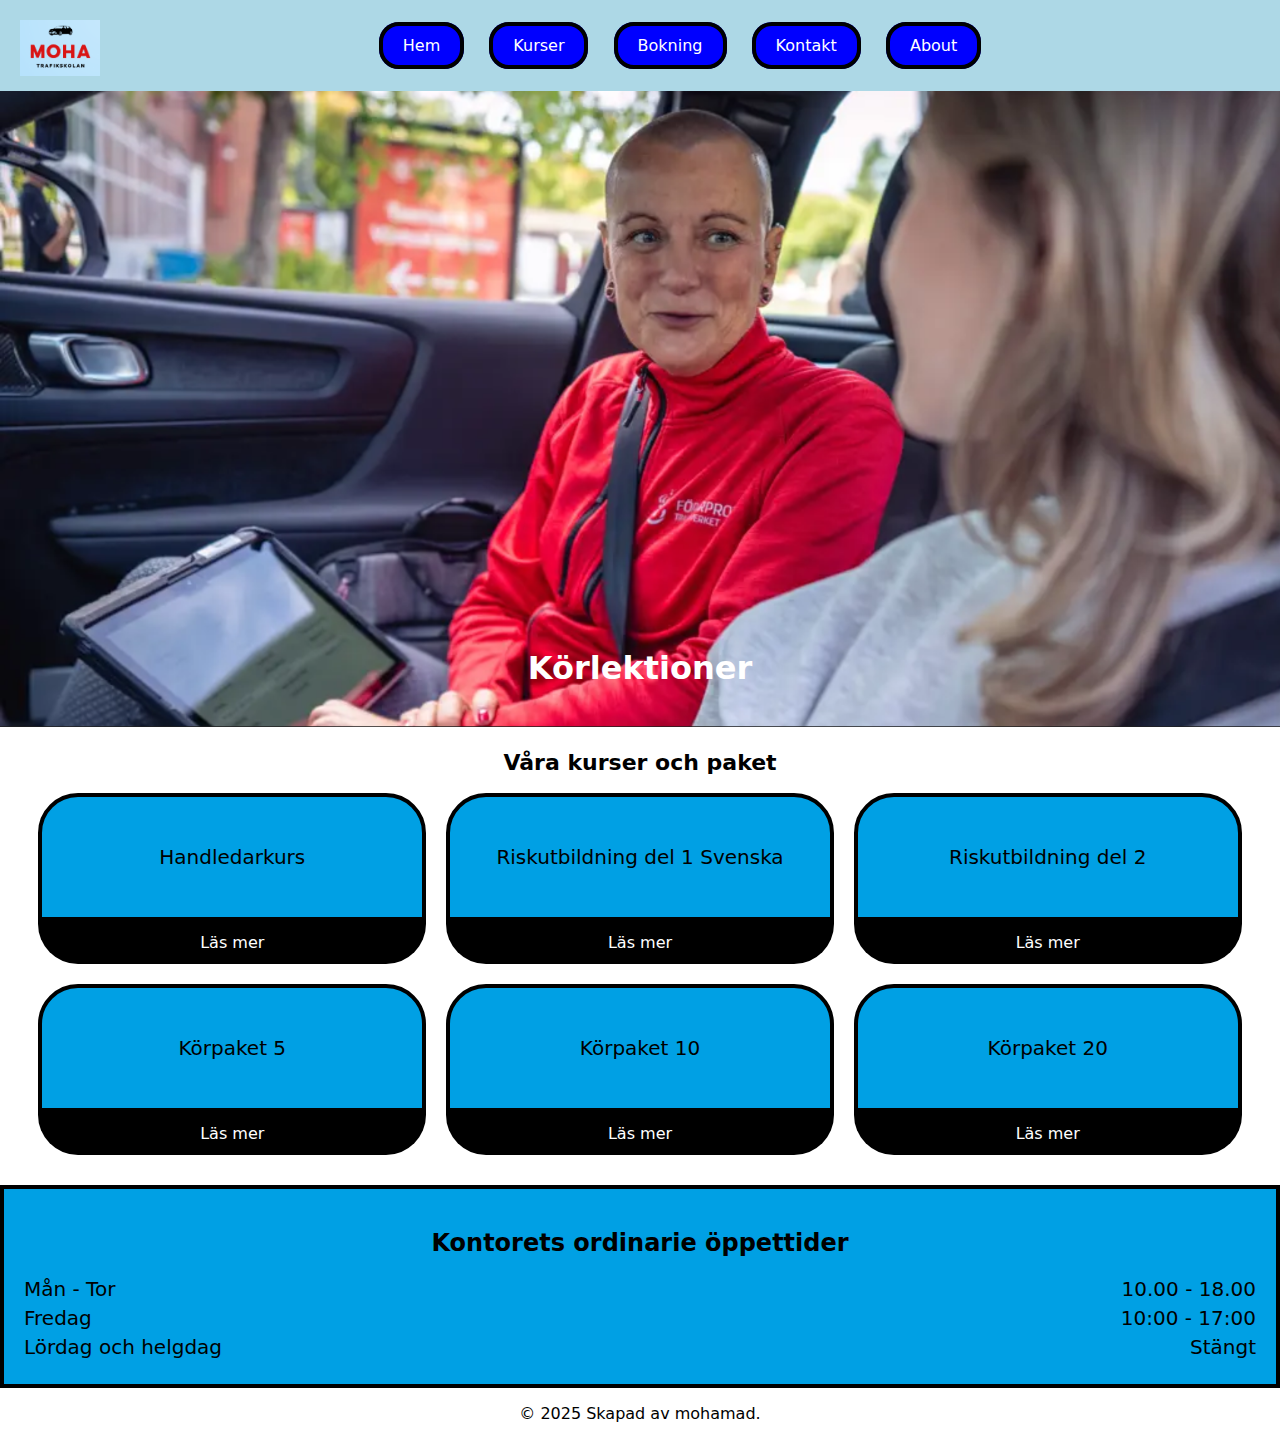
<file: index.html>
<!DOCTYPE html>
<html lang="en">
    <head>
        <meta charset="UTF-8">
        <meta name="viewport" content="width=device-width, initial-scale=1.0">
        <meta name="Descreption" content=" MOHA_trafikskolan" />
        <meta name="keywords"    content="HTML, CSS ,JS ,REACT, GOOD, SMART, " />
        <meta name="author"      content="Mohamad hussain" />        
        <link rel="stylesheet"   href="./styles.css" />
        <title>MOHA TRAFIKSKOLAN</title>
    </head>
<body>
  <!-- Header -->
    <header>
        <img src="assets/Logo.png" class="logo">
        <nav>
          <ul>
            <li><a href="index.html">Hem</a></li>
            <li><a href="Kurser.html">Kurser</a></li>
            <li><a href="Bokning.html">Bokning</a></li>
            <li><a href="kontakt.html">Kontakt</a></li>
            <li><a href="About.html">About</a></li>
          </ul>
        </nav>
      </header>

      <!-- bg-img -->
      <div class="container">
        <img src="assets/Background.png" alt="background-image" style="width:100%;">
        <div class="centered"><h1>Körlektioner</h1></div>
      </div>
      <!-- Kurser -->
      <h2 class="kurser_header">Våra kurser och paket</h2>
      <section class="kurser">
        
        <!-- 1 -->
        <div class="kurser-box">
        <div class="top">Handledarkurs</div>
        <a href="Kurser.html#handledare">Läs mer</a>
        </div>
        <!-- 2 -->
        <div class="kurser-box">
        <div class="top">Riskutbildning del 1 Svenska</div>
        <a href="Kurser.html#risk1">Läs mer</a>
        </div>
        <!-- 3 -->
        <div class="kurser-box">
        <div class="top">Riskutbildning del 2</div>
        <a href="Kurser.html#risk2">Läs mer</a>
        </div>
        <!-- 4 -->
        <div class="kurser-box">
        <div class="top">Körpaket 5</div>
        <a href="Kurser.html#paket5">Läs mer</a>
        </div>
        <!-- 5 -->
        <div class="kurser-box">
        <div class="top">Körpaket 10</div>
        <a href="Kurser.html#paket10">Läs mer</a>
        </div>
        <!-- 6 -->
        <div class="kurser-box">
        <div class="top">Körpaket 20</div>
        <a href="Kurser.html#paket20">Läs mer</a>
        </div>
      </section>
      <!-- Öppettider -->

      <div class="tid">
        <h2>Kontorets ordinarie öppettider</h2>
        <p>Mån - Tor <span>10.00 - 18.00</span></p>
        <p>Fredag <span>10:00 - 17:00</span></p>
        <p>Lördag och helgdag <span>Stängt</span></p>
      </div>
   
      <footer class="foter">
        <div>
          <p>&copy; 2025 Skapad av mohamad.</p>
        </div>
      </footer>

    
</body>
</html>
</file>
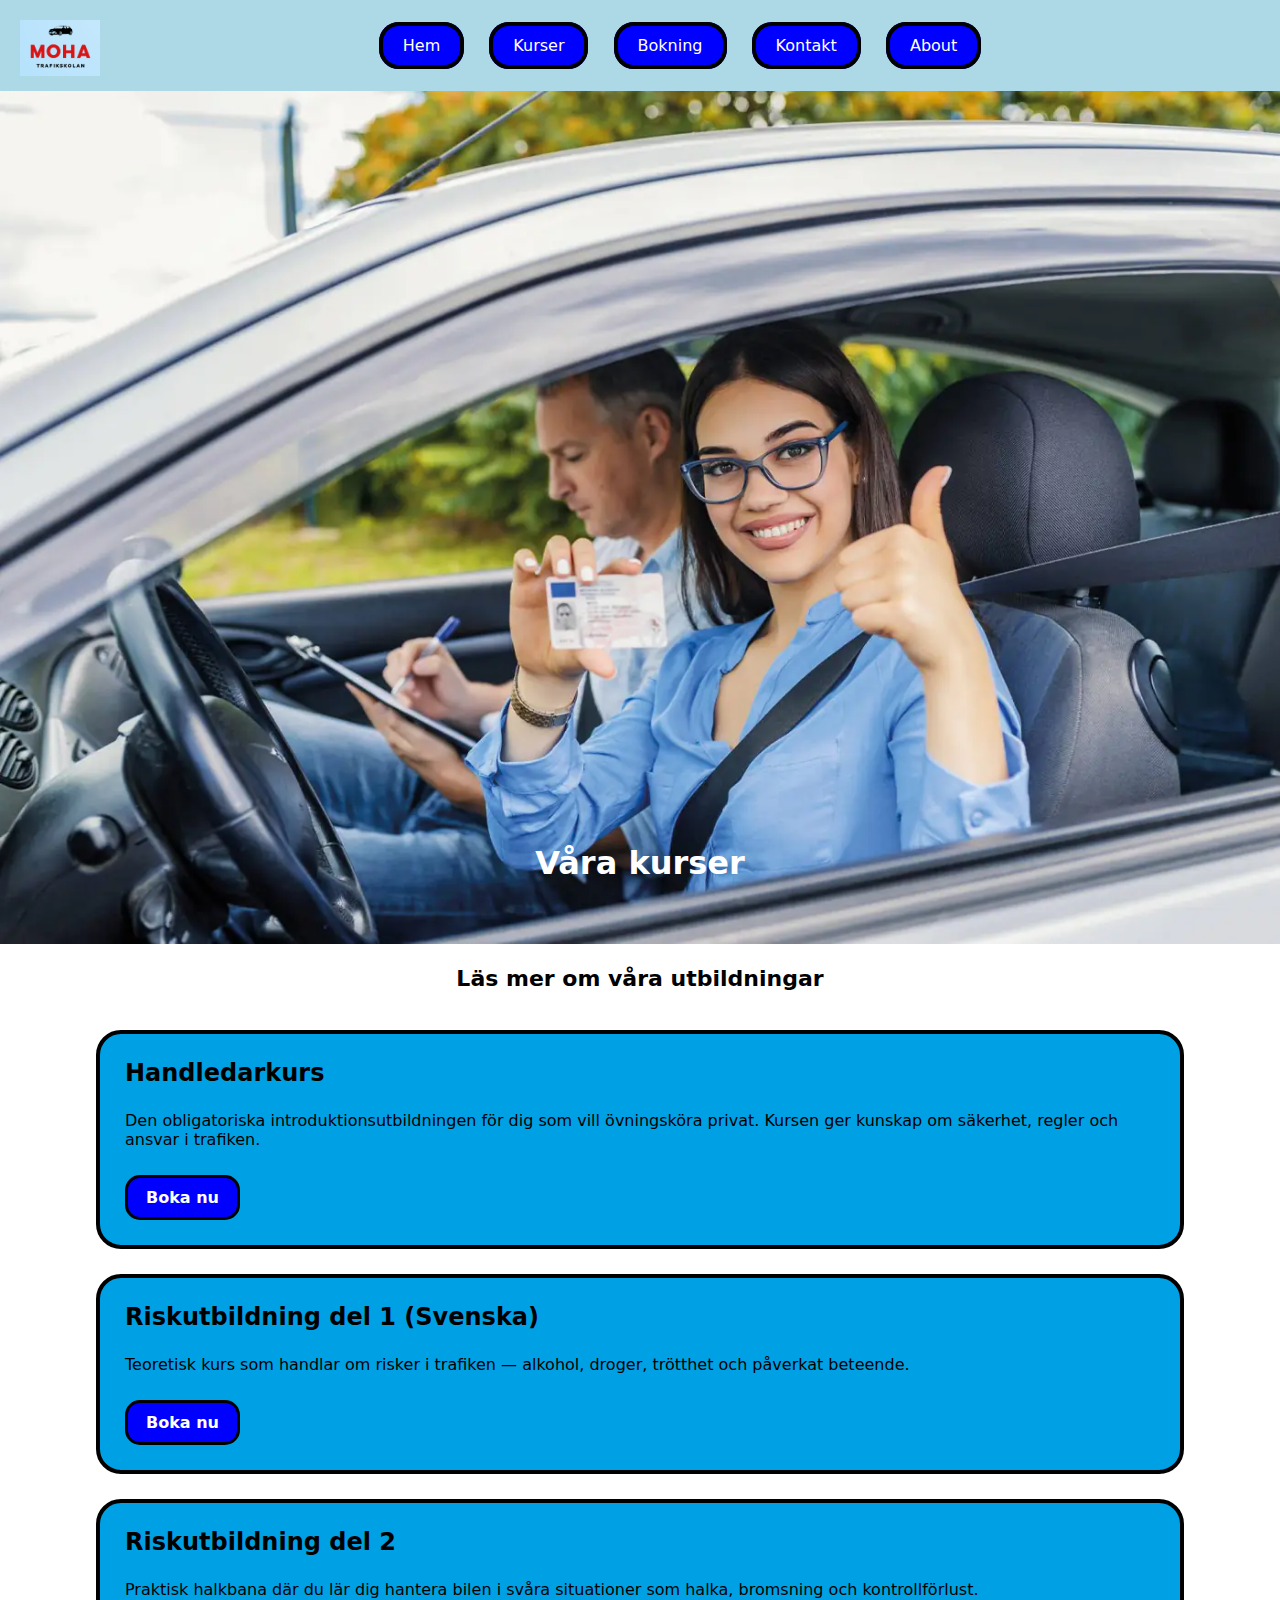
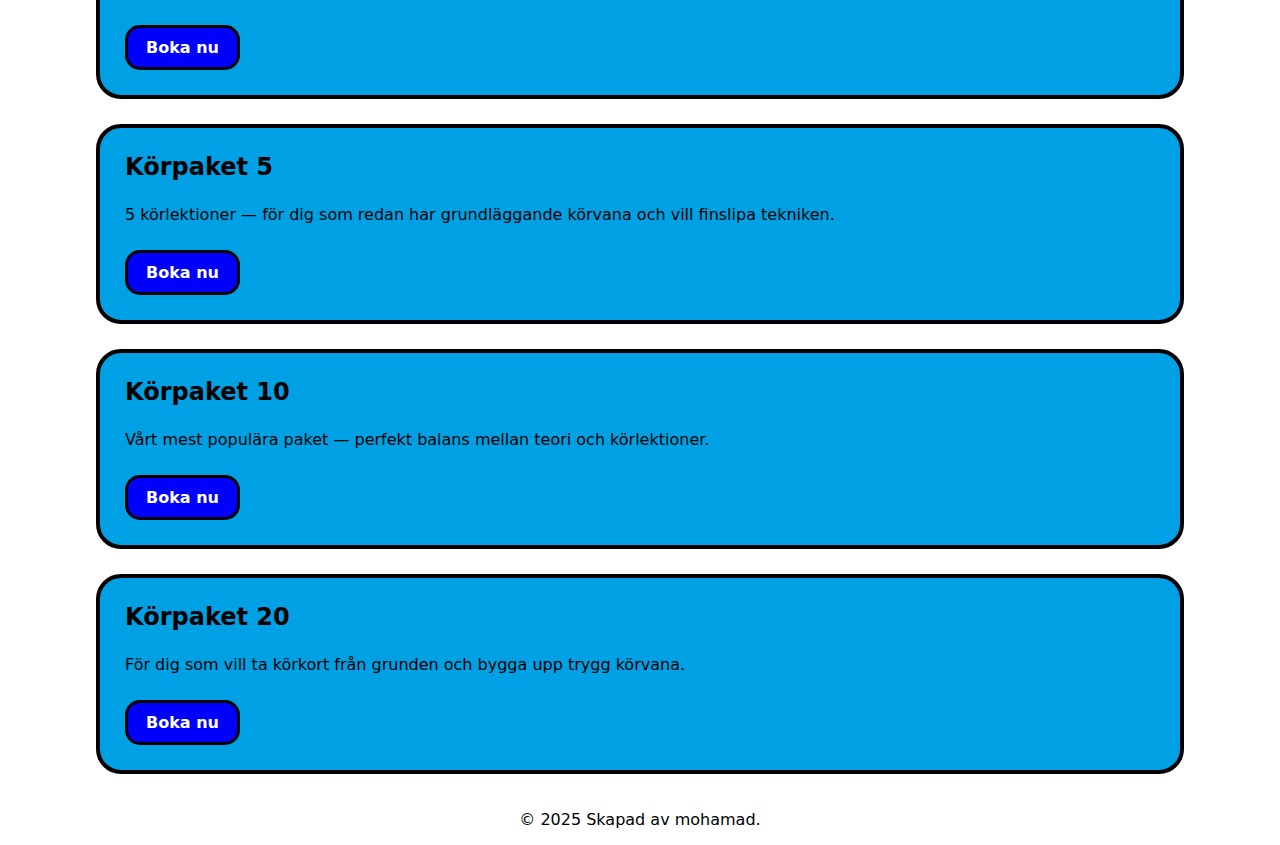
<file: Kurser.html>
<!DOCTYPE html>
<html lang="sv">
<head>
<meta charset="UTF-8">
<meta name="viewport" content="width=device-width, initial-scale=1.0">
<title>MOHA Trafikskolan</title>
<link rel="stylesheet" href="./styles.css">
</head>
<body>

<header>
    <img src="assets/Logo.png" class="logo">
    <nav>
      <ul>
        <li><a href="index.html">Hem</a></li>
        <li><a href="Kurser.html">Kurser</a></li>
        <li><a href="Bokning.html">Bokning</a></li>
        <li><a href="Kontakt.html">Kontakt</a></li>
        <li><a href="About.html">About</a></li>
      </ul>
    </nav>
</header>

<div class="container">
  <img src="assets/kurser.png" alt="background-image" style="width:100%;">
  <div class="centered"><h1>Våra kurser</h1></div>
</div>

<h2 class="kurser_header">Läs mer om våra utbildningar</h2>

<section class="kurser-info">

  <div id="handledare" class="kurs-info-box">
    <h3>Handledarkurs</h3>
    <p>
      Den obligatoriska introduktionsutbildningen för dig som vill övningsköra privat.
      Kursen ger kunskap om säkerhet, regler och ansvar i trafiken.
    </p>
    <a href="Bokning.html" class="kurs-btn">Boka nu</a>
  </div>

  <div id="risk1" class="kurs-info-box">
    <h3>Riskutbildning del 1 (Svenska)</h3>
    <p>
      Teoretisk kurs som handlar om risker i trafiken — alkohol, droger,
      trötthet och påverkat beteende.
    </p>
    <a href="Bokning.html" class="kurs-btn">Boka nu</a>
  </div>

  <div id="risk2" class="kurs-info-box">
    <h3>Riskutbildning del 2</h3>
    <p>
      Praktisk halkbana där du lär dig hantera bilen i svåra situationer
      som halka, bromsning och kontrollförlust.
    </p>
    <a href="Bokning.html" class="kurs-btn">Boka nu</a>
  </div>

  <div id="paket5" class="kurs-info-box">
    <h3>Körpaket 5</h3>
    <p>
      5 körlektioner — för dig som redan har grundläggande körvana och vill finslipa tekniken.
    </p>
    <a href="Bokning.html" class="kurs-btn">Boka nu</a>
  </div>

  <div id="paket10" class="kurs-info-box">
    <h3>Körpaket 10</h3>
    <p>
      Vårt mest populära paket — perfekt balans mellan teori och körlektioner.
    </p>
    <a href="Bokning.html" class="kurs-btn">Boka nu</a>
  </div>

  <div id="paket20" class="kurs-info-box">
    <h3>Körpaket 20</h3>
    <p>
      För dig som vill ta körkort från grunden och bygga upp trygg körvana.
    </p>
    <a href="Bokning.html" class="kurs-btn">Boka nu</a>
  </div>

</section>

<footer class="foter">
  <p>&copy; 2025 Skapad av mohamad.</p>
</footer>

</body>
</html>
</file>
<file: styles.css>
body {
   font-family: "Kirang Haerang", system-ui;
    background-color: white;
    margin: 0;
    padding: 0;
  }
  
header {
    background-color: lightblue;
    color: white;
    padding: 20px;
    text-align: center;
  }
  
.logo {
    width: 80px;
    float: left;  
    
  }
  
nav ul {
    list-style-type: none;
    padding: 0;
    
  }
  
nav ul li {
    display: inline-block;
    margin: 0 10px;
    
  }
  
nav ul li a {
    color: white;
    text-decoration: none;
    background-color: blue;
    border-radius: 20px 20px 20px 20px;
    padding: 10px 20px;
    border: 4px solid black;
    
    
  }

.container {
    position: relative;
    text-align: center;
    color: white;
  }

.centered {
    position: absolute;
    top: 90%;
    left: 50%;
    transform: translate(-50%, -50%);
  }

.kurser_header {
  text-align: center;
  font-size: 22px;
}

.kurser {
  width: 94%;
  margin: auto;
  text-align: center;
  display: grid;
  grid-template-columns: repeat(3, 1fr);
  gap: 20px;
}

.kurser-box {
  display: flex;
  flex-direction: column;
  align-items: center;
}

.kurser-box .top {
  display: flex;
  width: 98%;
  height: 120px;
  background: #00a0e4;
  border-radius: 40px 40px 0 0;
  border: 4px solid black;
  align-items: center;
  justify-content: center;
  font-size: 20px;
}

.kurser-box a {
  width: 100%;
  padding: 12px 0;
  background: black;
  color: white;
  border: none;
  border-radius: 0 0 40px 40px;
  font-size: 16px;
  cursor: pointer;
  text-decoration: none;
}

.tid {
  width: auto;
  margin-top: 30px;
  background:#00a0e4;
  padding: 20px;
  border: 4px solid black;
}

.tid h2 {
  text-align: center;
  margin-bottom: 20px;
}

.tid p {
  display: flex;
  font-size: 20px;
  margin: 5px 0;
  justify-content: space-between;
  
}

.foter {
  text-align: center; 
  font-weight: 500;
}
.kurser-info {
  width: 85%;
  margin: auto;
  display: flex;
  flex-direction: column;
  gap: 25px;
  padding: 20px 0;
}

.kurs-info-box {
  background: #00a0e4;
  border: 4px solid black;
  border-radius: 25px;
  padding: 25px;
  text-align: left;
}

.kurs-info-box h3 {
  margin-top: 0;
  font-size: 24px;
}

.kurs-btn {
  display: inline-block;
  margin-top: 10px;
  background: blue;
  color: white;
  padding: 10px 18px;
  border-radius: 15px;
  text-decoration: none;
  border: 3px solid black;
  font-weight: bold;
}

.kurs-btn:hover {
  background: black;
  color: white;
}

@media (max-width: 700px) {
  .kurs-info-box {
    text-align: center;
  }
}


@media (max-width: 601px) {
  
  .kurser {
      grid-template-columns: 1fr;
  }
}


@media (max-width: 0px) {
  .kurser-box .top {
      height: 100px;
      border-radius: 30px 30px 0 0;
  }
}
</file>
